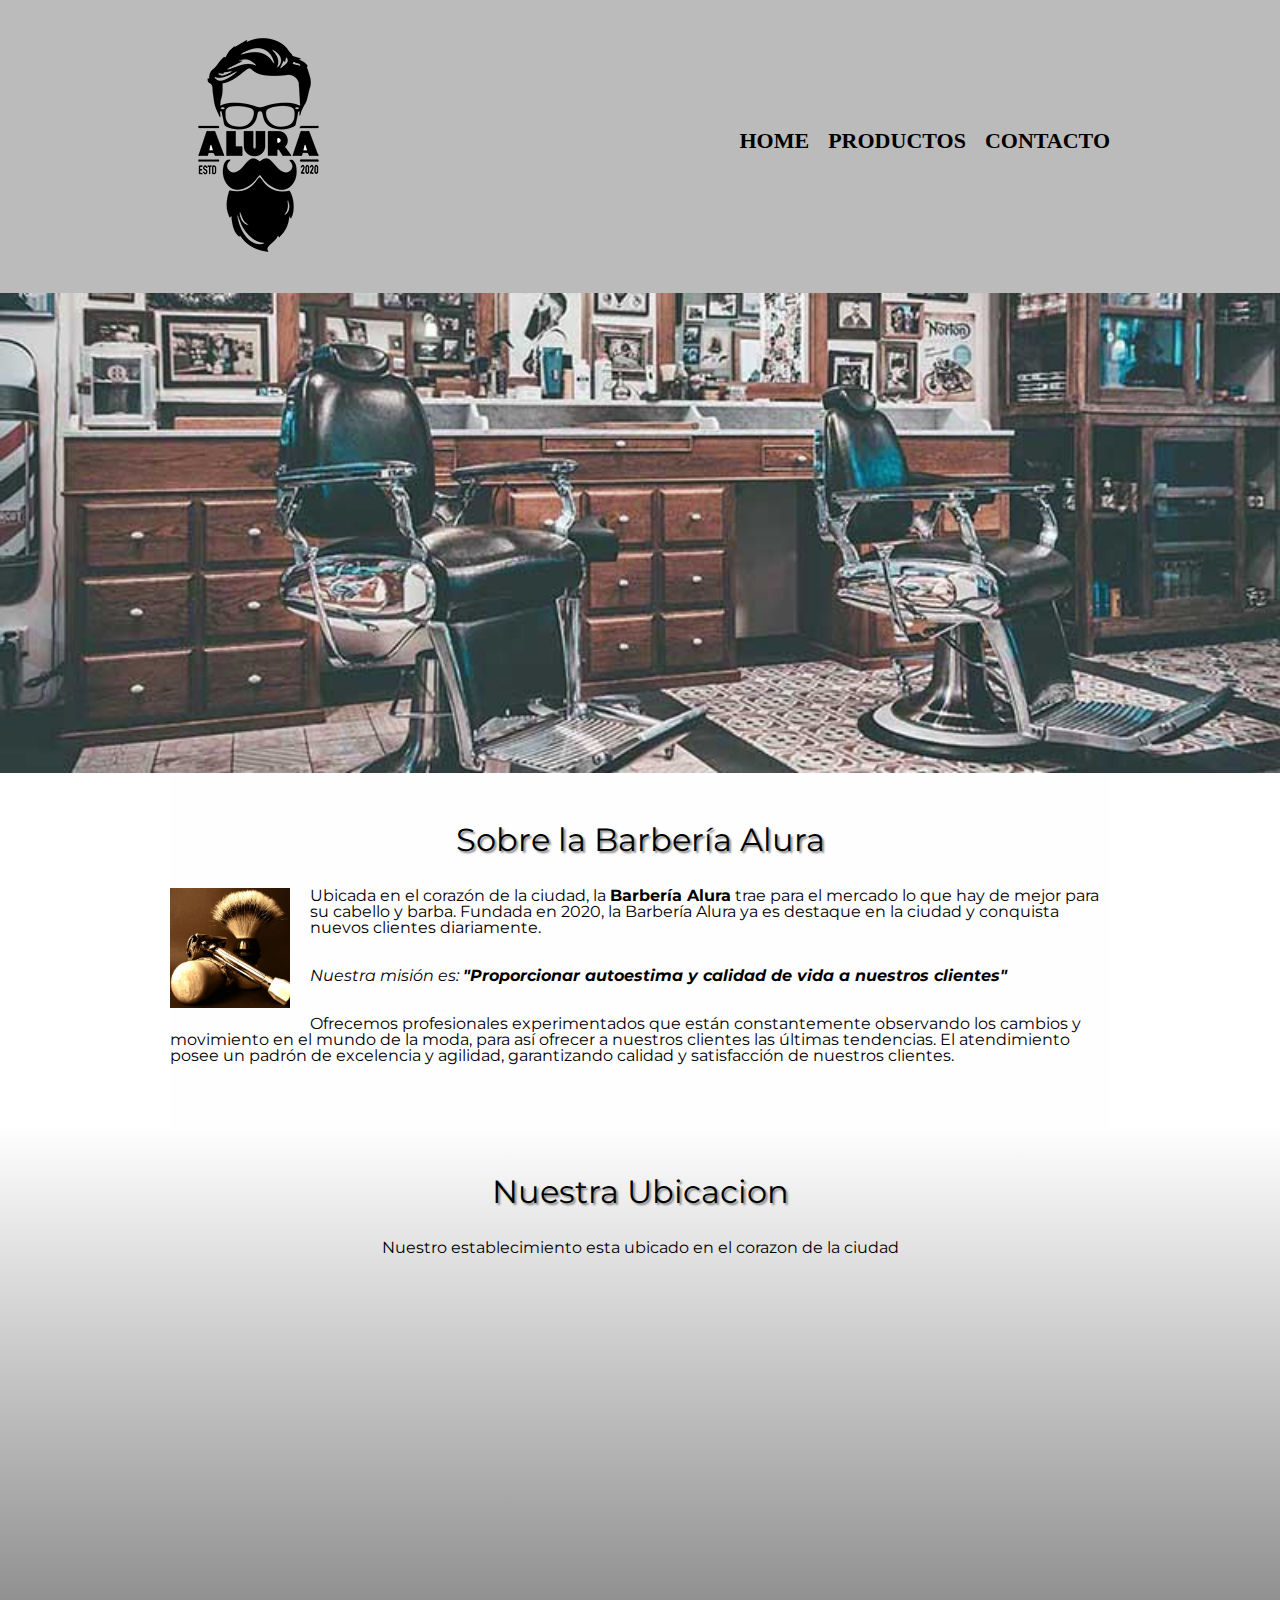
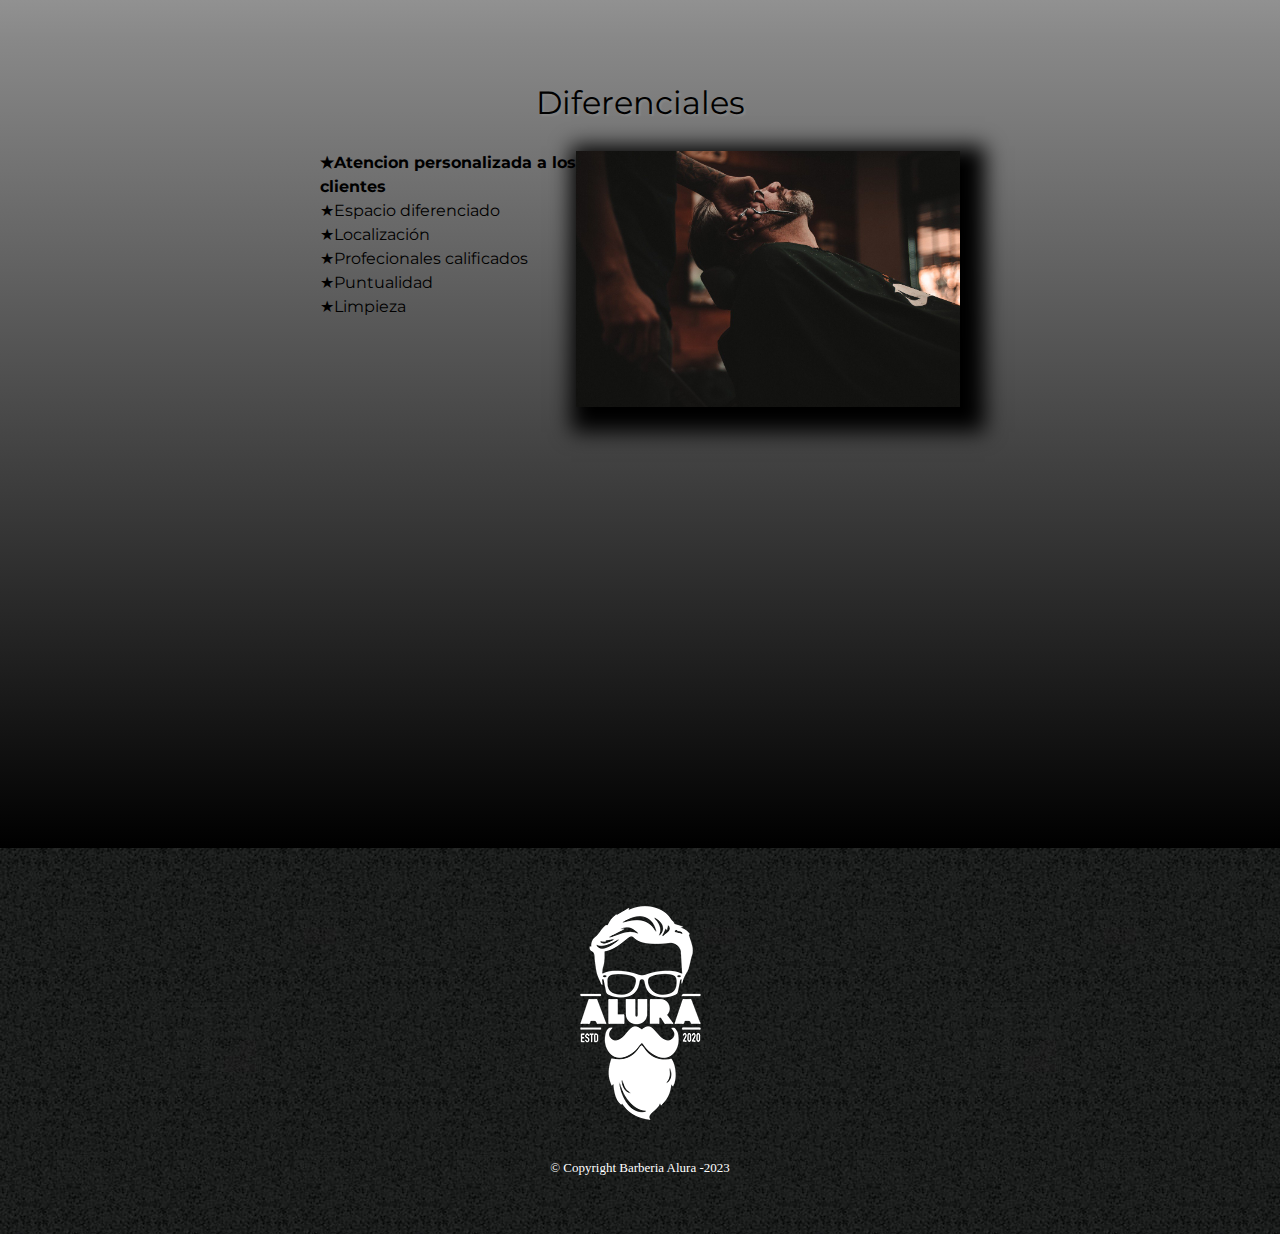
<file: index.html>
<!DOCTYPE html>
<html lang="en">

<head>
    <meta charset="UTF-8">
    <meta name="viewport"
          content="width=device-width, user-scalable=no, initial-scale=1.0, maximum-scale=1.0, minimum-scale=1.0">
    <meta http-equiv="X-UA-Compatible" content="ie=edge">
    <title>Barberia Alura</title>
    <link rel="stylesheet" href="reset.css">
    <link rel="stylesheet" href="style.css">
    <link rel="preconnect" href="https://fonts.googleapis.com">
    <link rel="preconnect" href="https://fonts.gstatic.com" crossorigin>
    <link href="https://fonts.googleapis.com/css2?family=Montserrat:wght@300&display=swap" rel="stylesheet">
</head>

<body>
<header>
    <div class="caja">
        <h1><img src="img/logo.png" alt="Logo de la Barberia"></h1>
        <nav>
            <ul>
                <li><a href="index.html">Home</a></li>
                <li><a href="productos.html">Productos</a></li>
                <li><a href="#">Contacto</a></li>
            </ul>
        </nav>
    </div>
</header>

<img class="banner" src="img/banner.jpg">

<main>
    <section class="principal">
        <h2 class="titulo-principal">Sobre la Barbería Alura</h2>

        <img class="utensillos" src="img/utensillos.jpg" alt="utensillos">

        <p>Ubicada en el corazón de la ciudad, la <strong>Barbería Alura</strong> trae para el mercado lo que hay de
            mejor para su cabello y barba. Fundada en 2020, la Barbería Alura ya es destaque en la ciudad y conquista
            nuevos
            clientes diariamente.</p>
        <br>
        <p id="mision"><em> Nuestra misión es: <strong> "Proporcionar autoestima y calidad de vida a nuestros
            clientes" </strong></em></p>
        <br>
        <p>Ofrecemos profesionales experimentados que están constantemente observando los cambios y movimiento en el
            mundo de la moda, para así ofrecer a nuestros clientes las últimas tendencias. El atendimiento posee un
            padrón de
            excelencia y agilidad, garantizando calidad y satisfacción de nuestros clientes.</p>
    </section>
    <section class="mapa">
        <h3 class="titulo-principal">Nuestra Ubicacion</h3>
        <p>Nuestro establecimiento esta ubicado en el corazon de la ciudad</p>
        <div class="mapa-contenido">
            <iframe src="https://www.google.com/maps/embed?pb=!1m18!1m12!1m3!1d3656.4493942020767!2d-46.6323562!3d-23.5882108!2m3!1f0!2f0!3f0!3m2!1i1024!2i768!4f13.1!3m3!1m2!1s0x94ce5a2b2bfb82d5%3A0xa92f1e0667c50261!2sRua%20Vergueiro%2C%203185%20-%20Liberdade%2C%20S%C3%A3o%20Paulo%20-%20SP%2C%2004101-300%2C%20Brasil!5e0!3m2!1ses-419!2sar!4v1684333306830!5m2!1ses-419!2sar"
                    width="100%" height="300" style="border:0;" allowfullscreen="" loading="lazy"
                    referrerpolicy="no-referrer-when-downgrade"></iframe>
        </div>
    </section>
    <section class="diferenciales">
        <h3 class="titulo-principal">Diferenciales</h3>
        <div class="contenido-diferenciales">
            <ul class="lista-diferenciales">
                <li class="items">Atencion personalizada a los clientes</li>
                <li class="items">Espacio diferenciado</li>
                <li class="items">Localización</li>
                <li class="items">Profecionales calificados</li>
                <li class="items">Puntualidad</li>
                <li class="items">Limpieza</li>
            </ul><img src="img/diferenciales.jpg" class="imagen-diferenciales">
        </div>


        <div class="video">
            <iframe width="100%" height="315" src="https://www.youtube.com/embed/wcVVXUV0YUY"
                    title="YouTube video player"
                    frameborder="0"
                    allow="accelerometer; autoplay; clipboard-write; encrypted-media; gyroscope; picture-in-picture; web-share"
                    allowfullscreen></iframe>
        </div>
    </section>
</main>

<footer>
    <img src="img/logo-blanco.png" alt="Logo de la Barberia">
    <p class="copyright">&copy Copyright Barberia Alura -2023</p>
</footer>
</body>

</html>
</file>
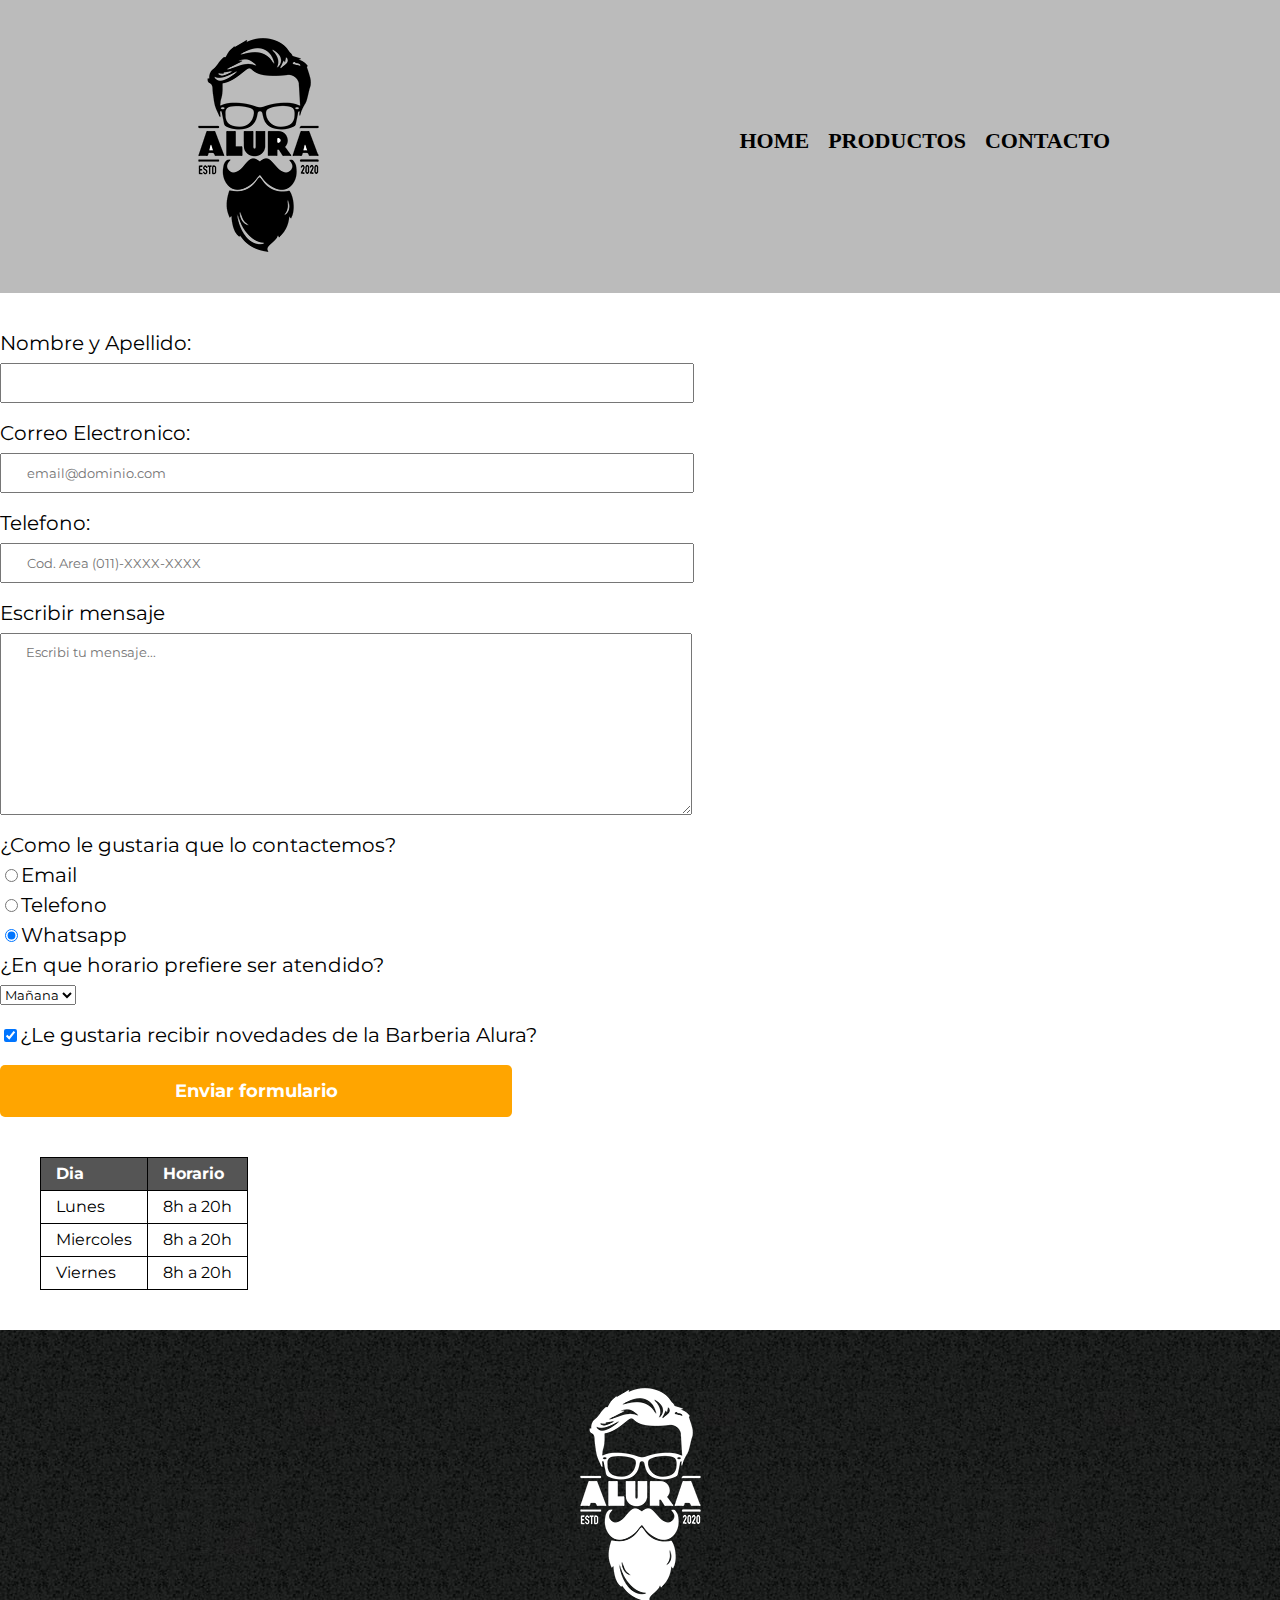
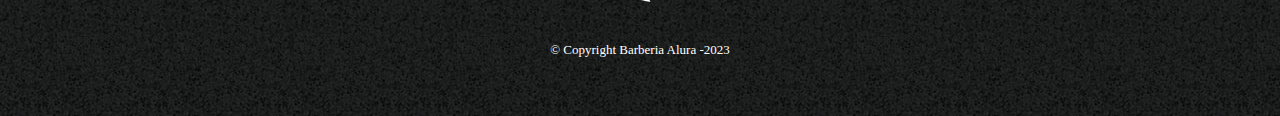
<file: contacto.html>
<!DOCTYPE html>
<html lang="en">
<head>
    <meta charset="UTF-8">
    <meta name="viewport"
          content="width=device-width, user-scalable=no, initial-scale=1.0, maximum-scale=1.0, minimum-scale=1.0">
    <meta http-equiv="X-UA-Compatible" content="ie=edge">
    <title>Contacto - Barberia Alura</title>
    <link rel="stylesheet" href="reset.css">
    <link rel="stylesheet" href="style.css">
    <link rel="preconnect" href="https://fonts.googleapis.com">
    <link rel="preconnect" href="https://fonts.gstatic.com" crossorigin>
    <link href="https://fonts.googleapis.com/css2?family=Montserrat:wght@300&display=swap" rel="stylesheet">
</head>

<body>

<header>
    <div class="caja">
        <h1><img src="img/logo.png" alt="Logo de la Barberia"></h1>
        <nav>
            <ul>
                <li><a href="index.html">Home</a></li>
                <li><a href="productos.html">Productos</a></li>
                <li><a href="#">Contacto</a></li>
            </ul>
        </nav>
    </div>
</header>

<main>

    <form>
        <label for="nombreapellido">Nombre y Apellido: </label>
        <input type="text" id="nombreapellido" class="input-padron" required>
        <label for="correoelectronico">Correo Electronico: </label>
        <input type="email" name="" id="correoelectronico" class="input-padron" required
               placeholder="email@dominio.com">
        <label for="telefono">Telefono: </label>
        <input type="tel" id="telefono" class="input-padron" required placeholder="Cod. Area (011)-XXXX-XXXX">
        <label for="mensaje"> Escribir mensaje</label>
        <textarea cols="70" rows="10" id="mensaje" class="input-padron" required
                  placeholder="Escribi tu mensaje..."></textarea>

        <fieldset>
            <legend>¿Como le gustaria que lo contactemos?</legend>

            <label for="radio-email"><input type="radio" name="contacto" id="radio-email" value="email">Email</label>

            <label for="radio-telefono"><input type="radio" name="contacto" id="radio-telefono" value="telefono">Telefono</label>

            <label for="radio-whatsapp"><input type="radio" name="contacto" id="radio-whatsapp" value="whatsapp"
                                               checked>Whatsapp</label>
        </fieldset>

        <fieldset>
            <legend>¿En que horario prefiere ser atendido?</legend>
            <select>
                <option>Mañana</option>
                <option>Tarde</option>
                <option>Noche</option>
            </select>
        </fieldset>

        <label class="checkbox"><input type="checkbox" checked>¿Le gustaria recibir novedades de la Barberia
            Alura?</label>
        <input type="submit" value="Enviar formulario" class="enviar">
    </form>

    <table>
        <thead>
        <tr>
            <td>Dia</td>
            <td>Horario</td>
        </tr>
        </thead>

        <tbody>
        <tr>
            <td>Lunes</td>
            <td>8h a 20h</td>
        </tr>
        <tr>
            <td>Miercoles</td>
            <td>8h a 20h</td>
        </tr>
        <tr>
            <td>Viernes</td>
            <td>8h a 20h</td>
        </tr>
        </tbody>

    </table>

</main>

<footer>
    <img src="img/logo-blanco.png" alt="Logo de la Barberia">
    <p class="copyright">&copy Copyright Barberia Alura -2023</p>
</footer>

</body>

</html>
</file>
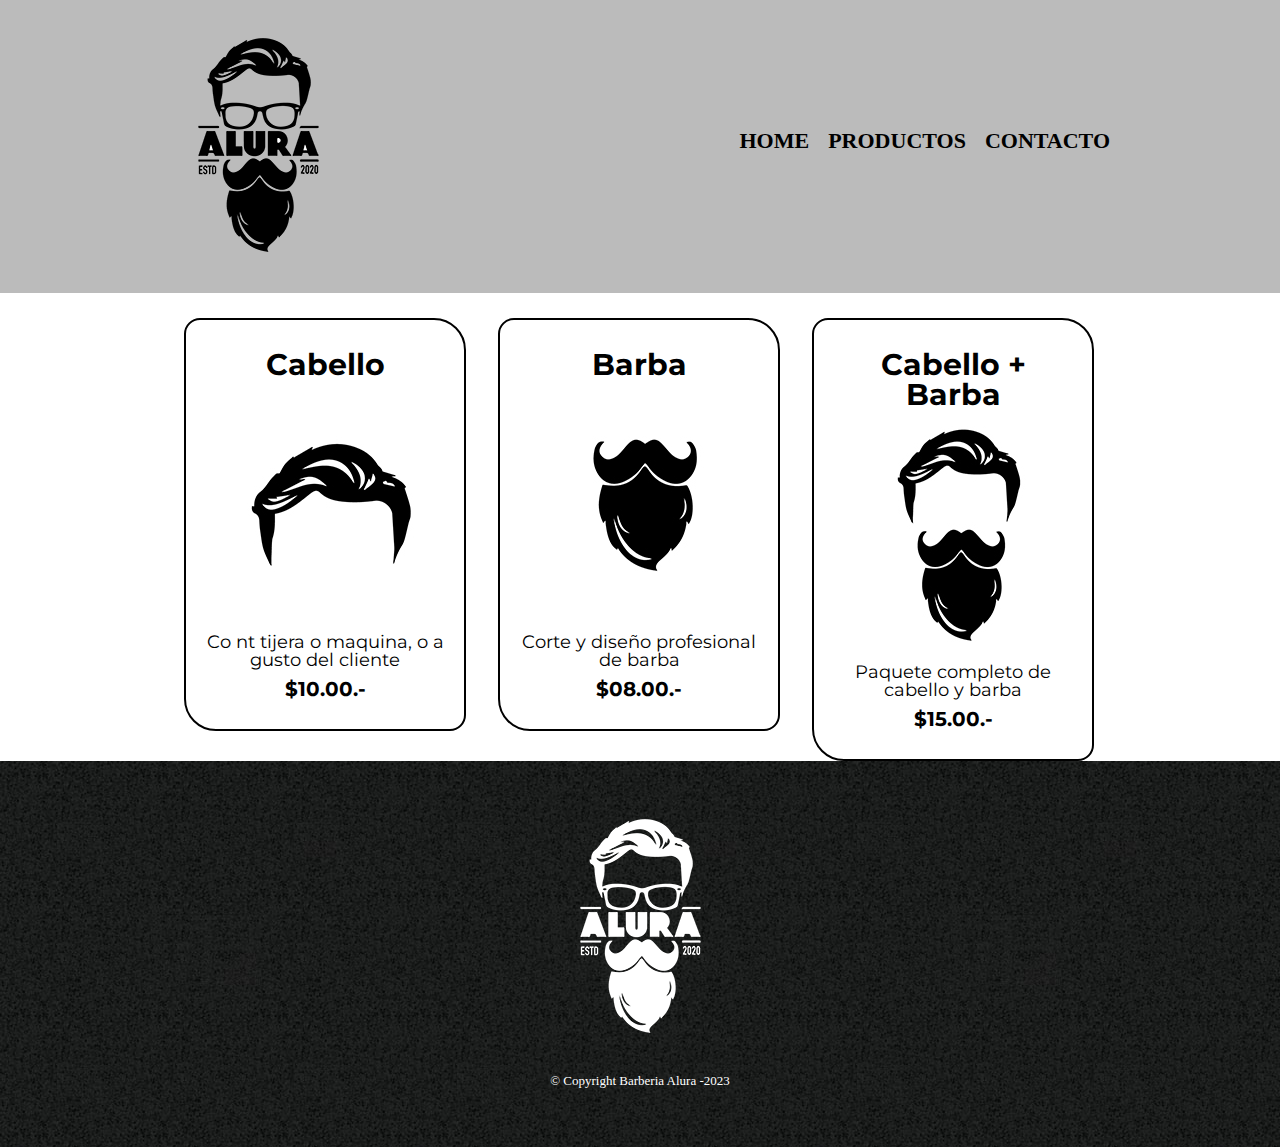
<file: productos.html>
<!DOCTYPE html>
<html lang="en">
<head>
    <meta charset="UTF-8">
    <meta name="viewport"
          content="width=device-width, user-scalable=no, initial-scale=1.0, maximum-scale=1.0, minimum-scale=1.0">
    <meta http-equiv="X-UA-Compatible" content="ie=edge">
    <title>Productos - Barberia Alura</title>
    <link rel="stylesheet" href="reset.css">
    <link rel="stylesheet" href="style.css">
    <link rel="preconnect" href="https://fonts.googleapis.com">
    <link rel="preconnect" href="https://fonts.gstatic.com" crossorigin>
    <link href="https://fonts.googleapis.com/css2?family=Montserrat:wght@300&display=swap" rel="stylesheet">
</head>

<body>

<header>
    <div class="caja">
        <h1><img src="img/logo.png" alt=""></h1>
        <nav>
            <ul>
                <li><a href="index.html">Home</a></li>
                <li><a href="productos.html">Productos</a></li>
                <li><a href="contacto.html">Contacto</a></li>
            </ul>
        </nav>
    </div>
</header>

<main>
    <ul class="productos">
        <li>
            <h2>Cabello</h2>
            <img src="img/cabello.jpg" alt="">
            <p class="producto-descripcion">Co nt tijera o maquina, o a gusto del cliente</p>
            <p class="producto-precio">$10.00.-</p>

        </li>
        <li>
            <h2>Barba</h2>
            <img src="img/barba.jpg" alt="">
            <p class="producto-descripcion">Corte y diseño profesional de barba</p>
            <p class="producto-precio">$08.00.-</p>
        </li>
        <li>
            <h2>Cabello + Barba</h2>
            <img src="img/cabello+barba.jpg" alt="">
            <p class="producto-descripcion">Paquete completo de cabello y barba</p>
            <p class="producto-precio">$15.00.-</p>
        </li>
    </ul>
</main>

<footer>
    <img src="img/logo-blanco.png">
    <p class="copyright">&copy Copyright Barberia Alura -2023</p>
</footer>

</body>

</html>
</file>
<file: style.css>
* {
    font-family: 'Montserrat', sans-serif;
}

header {
    background-color: #BBBBBB;
    padding: 20px 0;
}

.caja {
    position: relative;
    width: 940px;
    margin: 0 auto;
}

nav {
    position: absolute;
    top: 110px;
    right: 0;
}


nav li {
    display: inline;
    margin: 0 0 0 15px;
}

nav a {
    text-transform: uppercase;
    color: #000000;
    font-weight: bold;
    font-size: 22px;
    text-decoration: none;
}

nav a:hover {
    color: #c78c19;
    text-decoration: underline;
}

.productos {
    width: 940px;
    margin: 0 auto;
    padding-top: 25px;
}

.productos li {
    display: inline-block;
    text-align: center;
    width: 30%;
    vertical-align: top;
    margin: 0 1.5%;
    padding: 30px 20px;
    box-sizing: border-box;
    border: 2px solid #000000;
    border-radius: 1rem 2rem;
}

.productos li:hover {
    border-color: #c78c19;
    border-width: 3px;
}

.productos li:active {
    border-color: #088c19;
}

.productos h2 {
    font-size: 30px;
    font-weight: bold;
}

.productos li:hover h2 {
    font-size: 33px;
}

.producto-descripcion {
    font-size: 18px;
}

.producto-precio {
    font-size: 20px;
    font-weight: bold;
    margin-top: 10px;
}

footer {
    text-align: center;
    background: url("img/bg.jpg");
    padding: 40px;
}

.copyright {
    color: #ffffff;
    font-size: 13px;
    margin: 20px;
}

main {

}

form {
    margin: 40px 0;
}

form label, form legend {
    display: block;
    font-size: 20px;
    margin: 0 0 10px;
}

.input-padron {
    display: block;
    margin: 0 0 20px;
    padding: 10px 25px;
    width: 50%;
}

.checkbox {
    margin: 20px 0;
}

.enviar {
    width: 40%;
    padding: 15px 0;
    font-size: 18px;
    font-weight: bold;
    color: white;
    background: orange;
    border: none;
    border-radius: 5px;
    transition: 1s all;
    cursor: pointer;
}

.enviar:hover {
    background: darkorange;
    transform: scale(1.2);

}

table {
    margin: 40px 40px;
}

thead {
    background: #555555;
    color: white;
    font-weight: bold;
}

td, th {
    border: 1px solid #000000;
    padding: 8px 15px;
}


/* Aqui inicia CSS para nuestro Home*/


.banner {
    width: 100%;
}

.principal {
    padding: 3em 0;
    background: #FEFEFE;
    width: 940px;
    margin: 0 auto;
}

.titulo-principal {
    text-align: center;
    font-size: 2em;
    margin: 0 0 1em;
    clear: left;
    text-shadow: 2px 2px 2px #888888;
}


.principal p {
    margin: 0 0 1em;
}

.principal strong {
    font-weight: bold;
}

.principal em {
    font-style: italic;
}

.utensillos {
    width: 120px;
    float: left;
    margin: 0 20px 20px 0;
}

.mapa {
    padding: 3em 0;
    background: linear-gradient(#FEFEFE, #888888);
}

.mapa p {
    margin: 0 0 2em;
    text-align: center;
}

.mapa-contenido {
    width: 940px;
    margin: 0 auto;
}

.diferenciales {
    padding: 3em 0;
    background: linear-gradient(#888888, black);

}

.contenido-diferenciales {
    width: 640px;
    margin: 0 auto;
}

.lista-diferenciales {
    width: 40%;
    display: inline-block;
    vertical-align: top;
}

.items {
    line-height: 1.5;
}

.items:before {
    content: "★";
}

.items:first-child {
    font-weight: bold;
}


.imagen-diferenciales {
    width: 60%;
    transition: 400ms;
    box-shadow: 10px 10px 20px 15px #000000;

}

.imagen-diferenciales:hover {
    opacity: 50%;

}

.video {
    width: 560px;
    margin: 1em auto;
    padding: 20px;
}

@media screen and (max-width: 480px) {
    h1 {
        text-align: center;
    }

    nav {
        position: static;
    }

    .caja, .principal, .mapa-contenido, .contenido-diferenciales, .video {
        width: auto;
    }

    .lista-diferenciales, .imagen-diferenciales {
        width: 100%;
        padding-bottom: 1em;
    }
}
</file>
